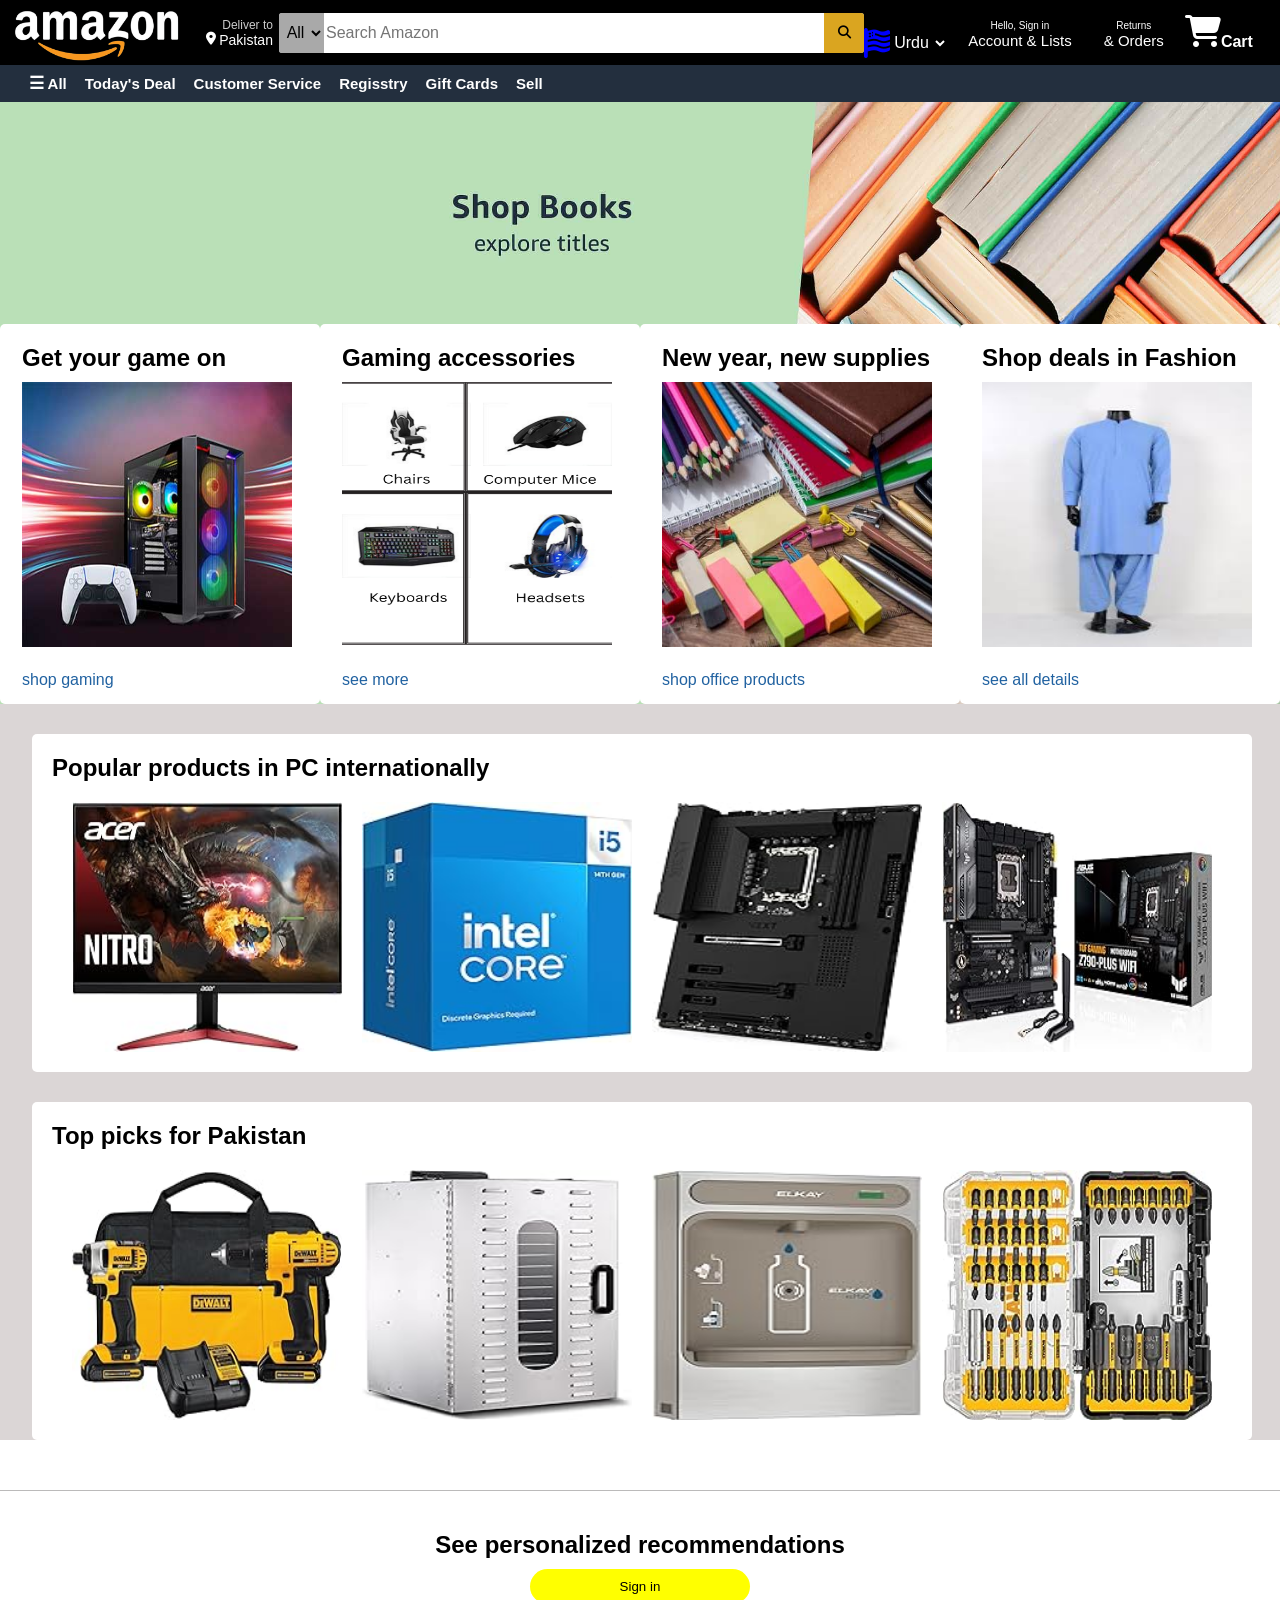
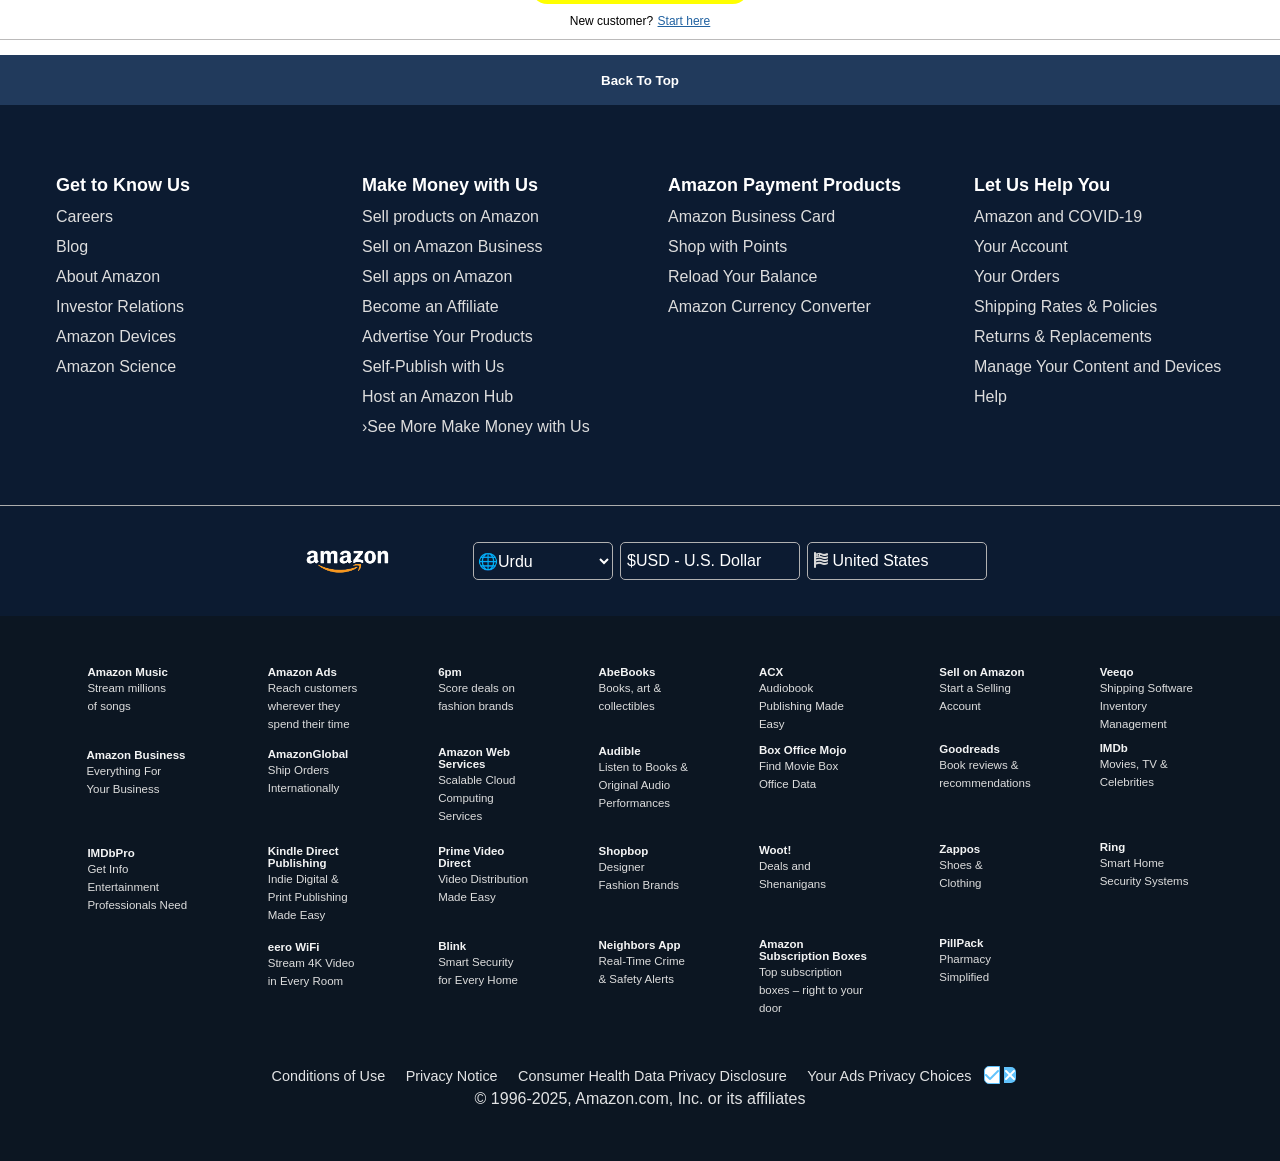
<file: index.html>
<!DOCTYPE html>
<html lang="en">
<head>
    <meta charset="UTF-8">
    <meta name="viewport" content="width=device-width, initial-scale=1.0">
    <title>Amazon Clone</title>
    <link rel="stylesheet" href="Amazon.css">
   <link rel="stylesheet" href="https://cdnjs.cloudflare.com/ajax/libs/font-awesome/6.7.2/css/all.min.css"> 
    <script src="amazon.js"></script>
</head>
<body>
<header>
    <form action="index.html">
        <div class="navbar ">
           <div class="nav-logo  ">
             <div>
              <button class="logo hover"></button>
    </div>
    </form>
    </div>
    <form action="#">
    
        <div class="nav-address hover">
            <button class="nav-add" onclick=" alert ('Its incomplete')">
            <p class="first-add">Deliver to</p>
            <div class="add-icon">
                <i class="fa-solid fa-location-dot" style="color: white;"></i>
                <p class="second-add">Pakistan</p>
                </button>
            </div>   
        </form>
<div class="navsearch ">
    <select class="select">
        <option>All</option>
    </select>
    <div class="input-search ">
        <input type="search" placeholder="Search Amazon" class="searching">
    </div>
    <div class="icon">
       <button class="search-icon"> <i class="fa-solid fa-magnifying-glass"></i></button>
    </div>
</div>

 <div class="languages hover">
    <i class="fa-solid fa-flag-usa flag"></i>
        <select class="lang-selector">
        <option selected class="option">Urdu</option>
        <option class="option">EN</option>
        <option class="option">Hind</option>  
        </select>
    </div>
    
    <div class="sign-in hover">
        <button class="btn">
            <p ><span class="box-top">Hello, Sign in</span></p>
        <p class="box-bottom">Account &#38; Lists</p>
    </button>
    </div>
    <div class="sign-in hover">
      <button class="btn">  <p ><span class="box-top">Returns</span></p>
        <p class="box-bottom"> &#38; Orders</p>
    </button>
    </div>
    <div class="cart-box hover">
        <button class="cart-icon">
            <i class="fa-solid fa-cart-shopping"></i>
        </button>
            <div class="cart">Cart</div>
      
    </div>
</div>
</div>
</div>
<div class="second-nav ">
   <div class="button" >
    <a class="all-button hover links">
            <span class="entities">&#9776;</span>  
          All
    </a>
       </div>

    <a href="#" class="links hover" > Today's Deal</a>
    <a href="#" class="links hover"> Customer Service</a>
    <a href="#" class="links hover"> Regisstry</a>
    <a href="#" class="links hover"> Gift Cards</a>
    <a href="#" class="links hover"> Sell</a>
</div>
</header>
<main>
    <div class="back-pic">

    <div class="all-box">
        <div class="game-on main-hover">
            <h2 class="game-heading">Get your game on</h2>
            <img src="game.jpeg" class="pic1">
           <div class="gaming">
            <a href="#" class="gaming-link">shop gaming</a>
        </div>
        </div>
        <div class="game-on main-hover">
            <h2 class="game-heading">Gaming accessories</h2>
            <img src="Black White Nothing Impossible Motivational Quote Canvas Print.png" class="pic1">
           <div class="gaming">
            <a href="#" class="gaming-link">see more</a>
        </div>
        </div>
        <div class="game-on main-hover">
            <h2 class="game-heading">New year, new supplies</h2>
            <img src="pic44.jpg" class="pic1">
           <div class="gaming">
            <a href="#" class="gaming-link">shop office products</a>
        </div>
        </div>
        <div class="game-on main-hover">
            <h2 class="game-heading">Shop deals in Fashion</h2>
            <img src="pic45.jpeg" class="pic1">
           <div class="gaming">
            <a href="#" class="gaming-link">see all details</a>
        </div>
        </div>
     </div>
      </div>  

<div class="flex-items main-hover">
   
     <h2 class="flex-heading">Popular products in PC internationally</h2>
    <div class="flex-image">
    <img src="src1.jpg" class="src-all">
    <img src="src2.jpg" class="src-all">
    <img src="src5.jpg" class="src-all">
    <img src="src6.jpg" class="src-all">
    </div>
</div>

<div class="flex-items main-hover">
   
    <h2 class="flex-heading">Top picks for Pakistan</h2>
   <div class="flex-image">
   <img src="src11.jpg" class="src-all">
   <img src="src22.jpg" class="src-all">
   <img src="src33.jpg" class="src-all">
   <img src="src44.jpg" class="src-all">
   </div>
</div>
</main>

<footer>
    <div class="footer-back">
        <div class="footer-content">
            <h2 class="footer-heading">See personalized recommendations</h2>
                <button class="footer-button">Sign in</button>
                <br>
                <span class="new-customer">New customer?</span>   <a href="#" class="footer-link">Start here</a>
        </div>
    </div>

     <form action="index.html">
        <button class="back-button">
            Back To Top
        </button>
     </form>

<div class="sec-footer">
    <div class="all-options">
        <h4 class="sec-head">Get to Know Us</h4>
        <a href="#" class="sec-links">Careers</a>
        <a href="#" class="sec-links">Blog</a>
        <a href="#" class="sec-links">About Amazon</a>
        <a href="#" class="sec-links">Investor Relations</a>
        <a href="#" class="sec-links">Amazon Devices</a>
        <a href="#" class="sec-links">Amazon Science</a>
</div>

<div class="all-options">
    <h4 class="sec-head">Make Money with Us</h4>
    <a href="#" class="sec-links">Sell products on Amazon</a>
    <a href="#" class="sec-links"> Sell on Amazon Business</a>
    <a href="#" class="sec-links">Sell apps on Amazon</a>
    <a href="#" class="sec-links">Become an Affiliate</a>
    <a href="#" class="sec-links">Advertise Your Products</a>
    <a href="#" class="sec-links">Self-Publish with Us</a>
    <a href="#" class="sec-links">Host an Amazon Hub</a>
    <a href="#" class="sec-links">›See More Make Money with Us</a>
</div>

<div class="all-options">
    <h4 class="sec-head">Amazon Payment Products</h4>
    <a href="#" class="sec-links">Amazon Business Card</a>
    <a href="#" class="sec-links"> Shop with Points</a>
    <a href="#" class="sec-links">Reload Your Balance</a>
    <a href="#" class="sec-links">Amazon Currency Converter</a>
    </div>

    <div class="all-options">
        <h4 class="sec-head">Let Us Help You</h4>
        <a href="#" class="sec-links">Amazon and COVID-19</a>
        <a href="#" class="sec-links">Your Account</a>
        <a href="#" class="sec-links">Your Orders</a>
        <a href="#" class="sec-links">Shipping Rates & Policies</a>
        <a href="#" class="sec-links">Returns & Replacements</a>
        <a href="#" class="sec-links">Manage Your Content and Devices</a>
        <a href="#" class="sec-links">Help</a>
    </div>
</div>

<div class="third-footer">
    
    <button class="third-footer-logo">
        <img src="amazon-logo-removebg-preview.png" class="footer-logo">
    </button>
    
    <select class="third-select">
        <option>&#127760;Urdu</option>
        <option>English</option>
    </select>


<button class="third-footer2">$USD - U.S. Dollar
</button>



<button class="third-footer3">
     <i class='fas fa-flag-usa flag-last'></i> 
    United States
</button>
</div>
<div class="optional"></div>


<div class="fourth-footer">
    <div class="columns">
        <div class="fourth-footer-all first">

        <h5 class="head4">Amazon Music</h5>
        <a href="#" class="link4">Stream millions of songs</a>
        </div>

        <div class="fourth-footer-all second">
            <h5 class="head4">Amazon Business</h5>
            <a href="#" class="link4">Everything For Your Business</a>
</div>
            <div class="fourth-footer-all third">
                <h5 class="head4">IMDbPro</h5>
                <a href="#" class="link4">Get Info Entertainment Professionals Need</a>
</div>
                
    </div>


    <div class="columns">
        <div class="fourth-footer-all fourth">

        <h5 class="head4">Amazon Ads</h5>
        <a href="#" class="link4">Reach customers wherever they spend their time</a>
        </div>

        <div class="fourth-footer-all fifth">
            <h5 class="head4">AmazonGlobal</h5>
            <a href="#" class="link4">Ship Orders Internationally</a>
</div>
            <div class="fourth-footer-all sixth ">
                <h5 class="head4">Kindle Direct Publishing</h5>
                <a href="#" class="link4">Indie Digital & Print Publishing Made Easy</a>
</div>
             <div class="fourth-footer-all seventh ">
                <h5 class="head4">eero WiFi</h5>
                <a href="#" class="link4">Stream 4K Video in Every Room</a>
</div>
</div>

<div class="columns">
    <div class="fourth-footer-all eightth">

    <h5 class="head4">6pm</h5>
    <a href="#" class="link4">Score deals on fashion brands</a>
    </div>

    <div class="fourth-footer-all ninth">
        <h5 class="head4">Amazon Web Services</h5>
        <a href="#" class="link4">Scalable Cloud Computing Services</a>
</div>
        <div class="fourth-footer-all tenth ">
            <h5 class="head4">Prime Video Direct</h5>
            <a href="#" class="link4">Video Distribution Made Easy</a>
</div>
         <div class="fourth-footer-all eleventh ">
            <h5 class="head4">Blink</h5>
            <a href="#" class="link4">Smart Security for Every Home</a>
</div>
</div>

<div class="columns">
    <div class="fourth-footer-all twelveth">

    <h5 class="head4">AbeBooks</h5>
    <a href="#" class="link4">Books, art & collectibles</a>
    </div>

    <div class="fourth-footer-all thirteenth">
        <h5 class="head4">Audible</h5>
        <a href="#" class="link4">Listen to Books & Original Audio Performances</a>
</div>
        <div class="fourth-footer-all fourteenth">
            <h5 class="head4">Shopbop</h5>
            <a href="#" class="link4">Designer Fashion Brands</a>
</div>
         <div class="fourth-footer-all fifteenth ">
            <h5 class="head4">Neighbors App</h5>
            <a href="#" class="link4">Real-Time Crime & Safety Alerts</a>
</div>
</div>
<div class="columns">
    <div class="fourth-footer-all sixteenth">

    <h5 class="head4">ACX</h5>
    <a href="#" class="link4">Audiobook Publishing Made Easy</a>
    </div>

    <div class="fourth-footer-all seventeenth">
        <h5 class="head4">Box Office Mojo</h5>
        <a href="#" class="link4">Find Movie Box Office Data</a>
</div>
        <div class="fourth-footer-all eighteenth">
            <h5 class="head4">Woot!</h5>
            <a href="#" class="link4">Deals and Shenanigans</a>
</div>
         <div class="fourth-footer-all ninteenth ">
            <h5 class="head4">Amazon Subscription Boxes</h5>
            <a href="#" class="link4">Top subscription boxes – right to your door</a>
</div>
</div>
<div class="columns">
    <div class="fourth-footer-all twentyth">

    <h5 class="head4">Sell on Amazon</h5>
    <a href="#" class="link4">Start a Selling Account</a>
    </div>

    <div class="fourth-footer-all twentyone">
        <h5 class="head4">Goodreads</h5>
        <a href="#" class="link4">Book reviews & recommendations</a>
</div>
        <div class="fourth-footer-all twentytwo ">
            <h5 class="head4">Zappos</h5>
            <a href="#" class="link4">Shoes & Clothing</a>
</div>
         <div class="fourth-footer-all twentythree ">
            <h5 class="head4">PillPack</h5>
            <a href="#" class="link4">Pharmacy Simplified</a>
</div>
</div>
<div class="columns">
    <div class="fourth-footer-all twentyfour">

    <h5 class="head4">Veeqo</h5>
    <a href="#" class="link4">Shipping Software Inventory Management</a>
    </div>

    <div class="fourth-footer-all twentyfive">
        <h5 class="head4">IMDb</h5>
        <a href="#" class="link4">Movies, TV & Celebrities</a>
</div>
        <div class="fourth-footer-all twentysix ">
            <h5 class="head4">Ring</h5>
            <a href="#" class="link4">Smart Home Security Systems</a>
</div>
</div>
</div>

<div class="last">
    <a href="#" class="last-link">Conditions of Use</a>
    <a href="#" class="last-link">Privacy Notice</a>
    <a href="#" class="last-link">Consumer Health Data Privacy Disclosure</a>
    <a href="#" class="last-link">Your Ads Privacy Choices</a>
    <i class="fa-solid fa-check tick"></i>
    <i class="fa-solid fa-xmark cross"></i>

    <p class="last-para">© 1996-2025, Amazon.com, Inc. or its affiliates</p>
 </div>
 

 
 </footer>

 

</body>
</html>
</file>
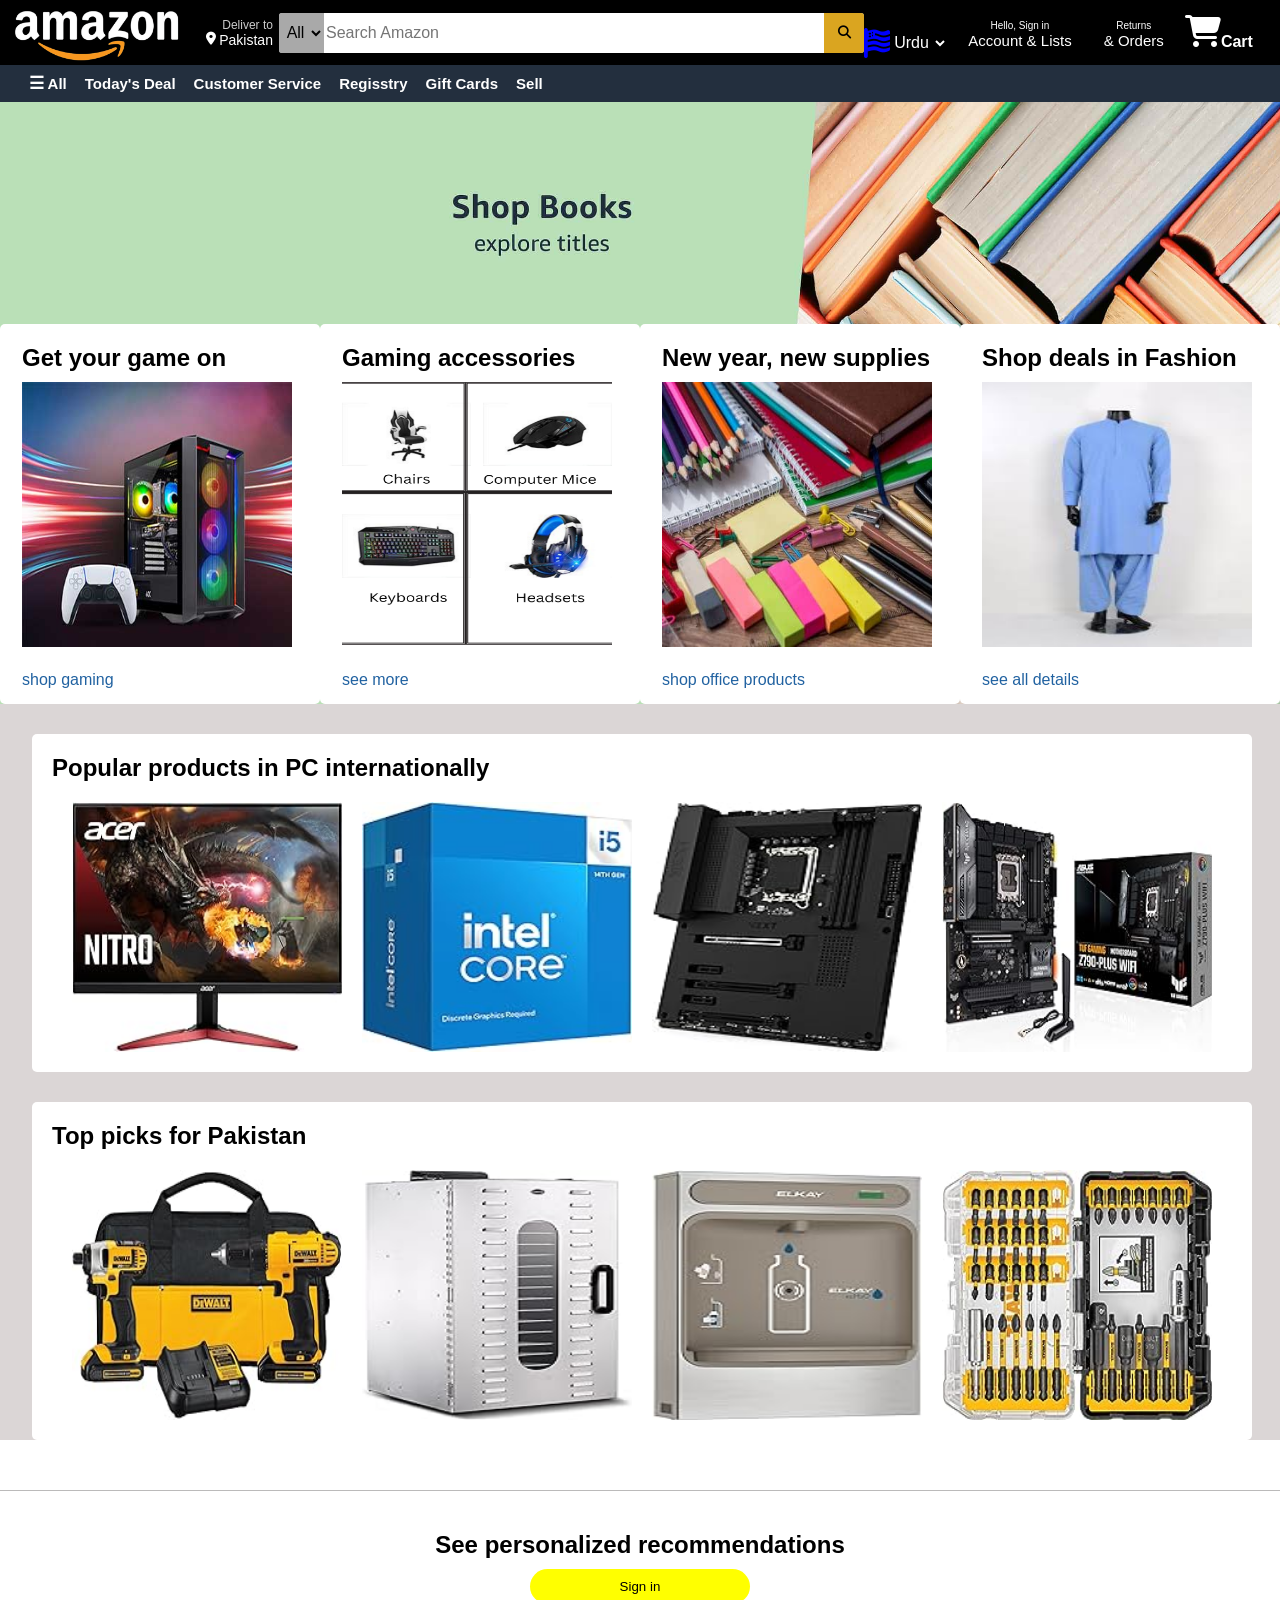
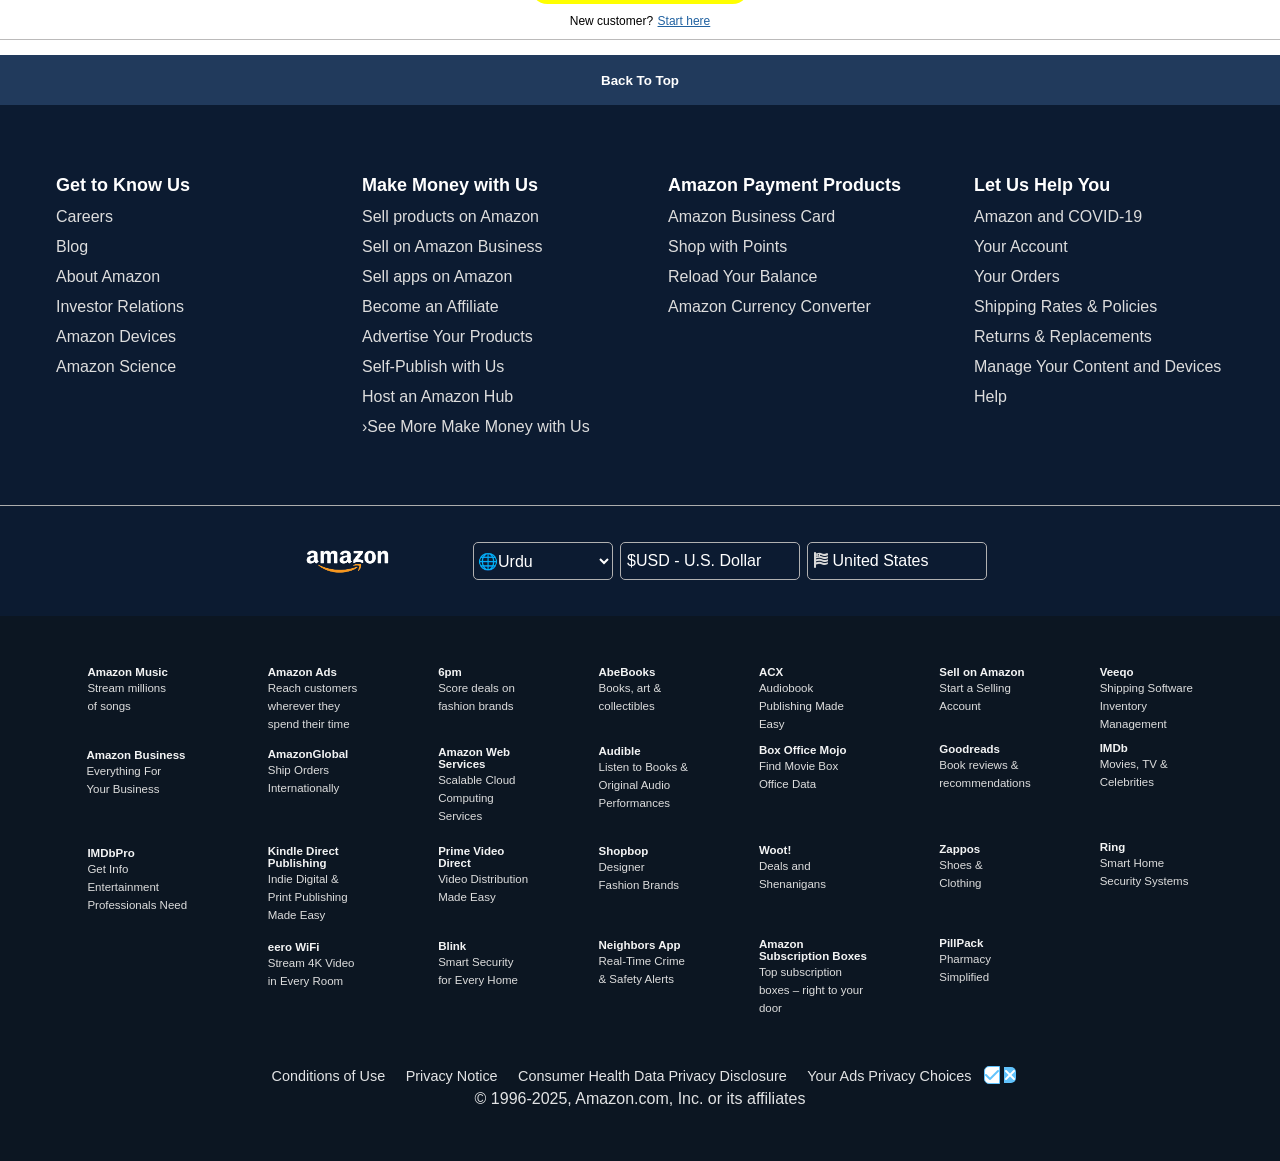
<file: amazon.html>
<!DOCTYPE html>
<html lang="en">
<head>
    <meta charset="UTF-8">
    <meta name="viewport" content="width=device-width, initial-scale=1.0">
    <title>Amazon Clone</title>
    <link rel="stylesheet" href="Amazon.css">
   <link rel="stylesheet" href="https://cdnjs.cloudflare.com/ajax/libs/font-awesome/6.7.2/css/all.min.css"> 
    <script src="amazon.js"></script>
</head>
<body>
<header>
    <form action="amazon.html">
        <div class="navbar ">
           <div class="nav-logo  ">
             <div>
              <button class="logo hover"></button>
    </div>
    </form>
    </div>
    <form action="#">
    
        <div class="nav-address hover">
            <button class="nav-add" onclick=" alert ('Its incomplete')">
            <p class="first-add">Deliver to</p>
            <div class="add-icon">
                <i class="fa-solid fa-location-dot" style="color: white;"></i>
                <p class="second-add">Pakistan</p>
                </button>
            </div>   
        </form>
<div class="navsearch ">
    <select class="select">
        <option>All</option>
    </select>
    <div class="input-search ">
        <input type="search" placeholder="Search Amazon" class="searching">
    </div>
    <div class="icon">
       <button class="search-icon"> <i class="fa-solid fa-magnifying-glass"></i></button>
    </div>
</div>

 <div class="languages hover">
    <i class="fa-solid fa-flag-usa flag"></i>
        <select class="lang-selector">
        <option selected class="option">Urdu</option>
        <option class="option">EN</option>
        <option class="option">Hind</option>  
        </select>
    </div>
    
    <div class="sign-in hover">
        <button class="btn">
            <p ><span class="box-top">Hello, Sign in</span></p>
        <p class="box-bottom">Account &#38; Lists</p>
    </button>
    </div>
    <div class="sign-in hover">
      <button class="btn">  <p ><span class="box-top">Returns</span></p>
        <p class="box-bottom"> &#38; Orders</p>
    </button>
    </div>
    <div class="cart-box hover">
        <button class="cart-icon">
            <i class="fa-solid fa-cart-shopping"></i>
        </button>
            <div class="cart">Cart</div>
      
    </div>
</div>
</div>
</div>
<div class="second-nav ">
   <div class="button" >
    <a class="all-button hover links">
            <span class="entities">&#9776;</span>  
          All
    </a>
       </div>

    <a href="#" class="links hover" > Today's Deal</a>
    <a href="#" class="links hover"> Customer Service</a>
    <a href="#" class="links hover"> Regisstry</a>
    <a href="#" class="links hover"> Gift Cards</a>
    <a href="#" class="links hover"> Sell</a>
</div>
</header>
<main>
    <div class="back-pic">

    <div class="all-box">
        <div class="game-on main-hover">
            <h2 class="game-heading">Get your game on</h2>
            <img src="game.jpeg" class="pic1">
           <div class="gaming">
            <a href="#" class="gaming-link">shop gaming</a>
        </div>
        </div>
        <div class="game-on main-hover">
            <h2 class="game-heading">Gaming accessories</h2>
            <img src="Black White Nothing Impossible Motivational Quote Canvas Print.png" class="pic1">
           <div class="gaming">
            <a href="#" class="gaming-link">see more</a>
        </div>
        </div>
        <div class="game-on main-hover">
            <h2 class="game-heading">New year, new supplies</h2>
            <img src="pic44.jpg" class="pic1">
           <div class="gaming">
            <a href="#" class="gaming-link">shop office products</a>
        </div>
        </div>
        <div class="game-on main-hover">
            <h2 class="game-heading">Shop deals in Fashion</h2>
            <img src="pic45.jpeg" class="pic1">
           <div class="gaming">
            <a href="#" class="gaming-link">see all details</a>
        </div>
        </div>
     </div>
      </div>  

<div class="flex-items main-hover">
   
     <h2 class="flex-heading">Popular products in PC internationally</h2>
    <div class="flex-image">
    <img src="src1.jpg" class="src-all">
    <img src="src2.jpg" class="src-all">
    <img src="src5.jpg" class="src-all">
    <img src="src6.jpg" class="src-all">
    </div>
</div>

<div class="flex-items main-hover">
   
    <h2 class="flex-heading">Top picks for Pakistan</h2>
   <div class="flex-image">
   <img src="src11.jpg" class="src-all">
   <img src="src22.jpg" class="src-all">
   <img src="src33.jpg" class="src-all">
   <img src="src44.jpg" class="src-all">
   </div>
</div>
</main>

<footer>
    <div class="footer-back">
        <div class="footer-content">
            <h2 class="footer-heading">See personalized recommendations</h2>
                <button class="footer-button">Sign in</button>
                <br>
                <span class="new-customer">New customer?</span>   <a href="#" class="footer-link">Start here</a>
        </div>
    </div>

     <form action="amazon.html">
        <button class="back-button">
            Back To Top
        </button>
     </form>

<div class="sec-footer">
    <div class="all-options">
        <h4 class="sec-head">Get to Know Us</h4>
        <a href="#" class="sec-links">Careers</a>
        <a href="#" class="sec-links">Blog</a>
        <a href="#" class="sec-links">About Amazon</a>
        <a href="#" class="sec-links">Investor Relations</a>
        <a href="#" class="sec-links">Amazon Devices</a>
        <a href="#" class="sec-links">Amazon Science</a>
</div>

<div class="all-options">
    <h4 class="sec-head">Make Money with Us</h4>
    <a href="#" class="sec-links">Sell products on Amazon</a>
    <a href="#" class="sec-links"> Sell on Amazon Business</a>
    <a href="#" class="sec-links">Sell apps on Amazon</a>
    <a href="#" class="sec-links">Become an Affiliate</a>
    <a href="#" class="sec-links">Advertise Your Products</a>
    <a href="#" class="sec-links">Self-Publish with Us</a>
    <a href="#" class="sec-links">Host an Amazon Hub</a>
    <a href="#" class="sec-links">›See More Make Money with Us</a>
</div>

<div class="all-options">
    <h4 class="sec-head">Amazon Payment Products</h4>
    <a href="#" class="sec-links">Amazon Business Card</a>
    <a href="#" class="sec-links"> Shop with Points</a>
    <a href="#" class="sec-links">Reload Your Balance</a>
    <a href="#" class="sec-links">Amazon Currency Converter</a>
    </div>

    <div class="all-options">
        <h4 class="sec-head">Let Us Help You</h4>
        <a href="#" class="sec-links">Amazon and COVID-19</a>
        <a href="#" class="sec-links">Your Account</a>
        <a href="#" class="sec-links">Your Orders</a>
        <a href="#" class="sec-links">Shipping Rates & Policies</a>
        <a href="#" class="sec-links">Returns & Replacements</a>
        <a href="#" class="sec-links">Manage Your Content and Devices</a>
        <a href="#" class="sec-links">Help</a>
    </div>
</div>

<div class="third-footer">
    
    <button class="third-footer-logo">
        <img src="amazon-logo-removebg-preview.png" class="footer-logo">
    </button>
    
    <select class="third-select">
        <option>&#127760;Urdu</option>
        <option>English</option>
    </select>


<button class="third-footer2">$USD - U.S. Dollar
</button>



<button class="third-footer3">
     <i class='fas fa-flag-usa flag-last'></i> 
    United States
</button>
</div>
<div class="optional"></div>


<div class="fourth-footer">
    <div class="columns">
        <div class="fourth-footer-all first">

        <h5 class="head4">Amazon Music</h5>
        <a href="#" class="link4">Stream millions of songs</a>
        </div>

        <div class="fourth-footer-all second">
            <h5 class="head4">Amazon Business</h5>
            <a href="#" class="link4">Everything For Your Business</a>
</div>
            <div class="fourth-footer-all third">
                <h5 class="head4">IMDbPro</h5>
                <a href="#" class="link4">Get Info Entertainment Professionals Need</a>
</div>
                
    </div>


    <div class="columns">
        <div class="fourth-footer-all fourth">

        <h5 class="head4">Amazon Ads</h5>
        <a href="#" class="link4">Reach customers wherever they spend their time</a>
        </div>

        <div class="fourth-footer-all fifth">
            <h5 class="head4">AmazonGlobal</h5>
            <a href="#" class="link4">Ship Orders Internationally</a>
</div>
            <div class="fourth-footer-all sixth ">
                <h5 class="head4">Kindle Direct Publishing</h5>
                <a href="#" class="link4">Indie Digital & Print Publishing Made Easy</a>
</div>
             <div class="fourth-footer-all seventh ">
                <h5 class="head4">eero WiFi</h5>
                <a href="#" class="link4">Stream 4K Video in Every Room</a>
</div>
</div>

<div class="columns">
    <div class="fourth-footer-all eightth">

    <h5 class="head4">6pm</h5>
    <a href="#" class="link4">Score deals on fashion brands</a>
    </div>

    <div class="fourth-footer-all ninth">
        <h5 class="head4">Amazon Web Services</h5>
        <a href="#" class="link4">Scalable Cloud Computing Services</a>
</div>
        <div class="fourth-footer-all tenth ">
            <h5 class="head4">Prime Video Direct</h5>
            <a href="#" class="link4">Video Distribution Made Easy</a>
</div>
         <div class="fourth-footer-all eleventh ">
            <h5 class="head4">Blink</h5>
            <a href="#" class="link4">Smart Security for Every Home</a>
</div>
</div>

<div class="columns">
    <div class="fourth-footer-all twelveth">

    <h5 class="head4">AbeBooks</h5>
    <a href="#" class="link4">Books, art & collectibles</a>
    </div>

    <div class="fourth-footer-all thirteenth">
        <h5 class="head4">Audible</h5>
        <a href="#" class="link4">Listen to Books & Original Audio Performances</a>
</div>
        <div class="fourth-footer-all fourteenth">
            <h5 class="head4">Shopbop</h5>
            <a href="#" class="link4">Designer Fashion Brands</a>
</div>
         <div class="fourth-footer-all fifteenth ">
            <h5 class="head4">Neighbors App</h5>
            <a href="#" class="link4">Real-Time Crime & Safety Alerts</a>
</div>
</div>
<div class="columns">
    <div class="fourth-footer-all sixteenth">

    <h5 class="head4">ACX</h5>
    <a href="#" class="link4">Audiobook Publishing Made Easy</a>
    </div>

    <div class="fourth-footer-all seventeenth">
        <h5 class="head4">Box Office Mojo</h5>
        <a href="#" class="link4">Find Movie Box Office Data</a>
</div>
        <div class="fourth-footer-all eighteenth">
            <h5 class="head4">Woot!</h5>
            <a href="#" class="link4">Deals and Shenanigans</a>
</div>
         <div class="fourth-footer-all ninteenth ">
            <h5 class="head4">Amazon Subscription Boxes</h5>
            <a href="#" class="link4">Top subscription boxes – right to your door</a>
</div>
</div>
<div class="columns">
    <div class="fourth-footer-all twentyth">

    <h5 class="head4">Sell on Amazon</h5>
    <a href="#" class="link4">Start a Selling Account</a>
    </div>

    <div class="fourth-footer-all twentyone">
        <h5 class="head4">Goodreads</h5>
        <a href="#" class="link4">Book reviews & recommendations</a>
</div>
        <div class="fourth-footer-all twentytwo ">
            <h5 class="head4">Zappos</h5>
            <a href="#" class="link4">Shoes & Clothing</a>
</div>
         <div class="fourth-footer-all twentythree ">
            <h5 class="head4">PillPack</h5>
            <a href="#" class="link4">Pharmacy Simplified</a>
</div>
</div>
<div class="columns">
    <div class="fourth-footer-all twentyfour">

    <h5 class="head4">Veeqo</h5>
    <a href="#" class="link4">Shipping Software Inventory Management</a>
    </div>

    <div class="fourth-footer-all twentyfive">
        <h5 class="head4">IMDb</h5>
        <a href="#" class="link4">Movies, TV & Celebrities</a>
</div>
        <div class="fourth-footer-all twentysix ">
            <h5 class="head4">Ring</h5>
            <a href="#" class="link4">Smart Home Security Systems</a>
</div>
</div>
</div>

<div class="last">
    <a href="#" class="last-link">Conditions of Use</a>
    <a href="#" class="last-link">Privacy Notice</a>
    <a href="#" class="last-link">Consumer Health Data Privacy Disclosure</a>
    <a href="#" class="last-link">Your Ads Privacy Choices</a>
    <i class="fa-solid fa-check tick"></i>
    <i class="fa-solid fa-xmark cross"></i>

    <p class="last-para">© 1996-2025, Amazon.com, Inc. or its affiliates</p>
 </div>
 

 
 </footer>

 

</body>
</html>
</file>
<file: Amazon.css>
*{margin: 0;
font-family:Arial, sans-serif;
border: border-box;
}

.navbar{
    height: 65px;
    background-color:black;
    color: white;
    display: flex;
    align-items: center;
    justify-content: space-evenly;
}

.nav-logo{
    height: 60px;
    width: 200px;
}

.logo{
    background-image: url(amazon-logo-removebg-preview.png);
    background-size:cover;
    height: 59px;
    width: 100%;
    background-color: black;
    border: none;
    
}


.hover:hover{
    border: 1px solid white;
    border-radius: 3px;
}

.nav-address{
    align-items: center;
}

.add-icon{
    display: flex;
}

.first-add{
    font-size:12px ;
color: #cccccc;
margin-left: 16px;

}

.second-add{
    font-size: 14px;
    color: white;
margin-left: 3px;
}

.nav-add{
    background-color: black;
    border: none;
    height: 45px;
}

.navsearch{
    display: flex;
    height: 40px;
    width: 585px;
    background-color: #cccccc;
    border-top-right-radius: 3px;
    border-bottom-right-radius: 3px;
    border-top-left-radius: 3px;
    border-bottom-left-radius: 3px;
}
  
.navsearch:hover{
    border: 3px solid rgb(255, 153, 0);
   }



.searching{
    width: 500px;
    height: 40px;
    background-color: white;
    border: none;
    font-size: 1rem;
    
}


.select{
    background-color: darkgrey;
    height: 40px;
    width: 50px;
    margin-left: 0;
    border: none;
    border-top-left-radius: 3px;
    border-bottom-left-radius: 3px;
    text-align: center;
    font-size: 1rem;
}

.search-icon{
    background-color: goldenrod;
    height: 40px;
    width: 40px;
    margin-right:0 ;
    border: none;
    border-top-right-radius: 3px;
    border-bottom-right-radius: 3px;
}


.languages{
    display: flex;
    height: 50px;
    width: 88px;
    align-items: end;
}

.flag{
    font-size: 30px;
    color: blue;
    
    
}

.lang-selector{
    height: 30px;
    width: 58px;
    font-size: 1rem;
    background-color: black;
    color:white;
    border: none;
}

.btn{
    background-color: black;
    color: white;
    border: none;
}

.sign-in{
    justify-content: center;
    align-items: center;
    padding: 10px;
    }

.box-top{
    
    font-size: 10px;
    
}

.box-bottom{
    font-size: 15px;
    
    
}

.cart-box{
    display: flex;
    width: 90px;
    padding: 5px;
    
    
}

.cart-icon{
    background-color: black;
    color:white;
    border: none;
    font-size: 2rem;
    align-self: flex-end;
   padding: 0;
}

.cart{
    align-self:flex-end;
    font-size: 1rem;
    font-weight: 700; 
    padding: 0;
}

.second-nav{
    display: flex;
    height: 37px;
    width: 100%;
    background-color: #232F3E;
    align-items: center;
   
}


.links{
    text-decoration: none;
    color:white;
    font-size: 15px;
    align-self:center;
    font-weight: 700;
    margin: px;
    padding: 9px;
}

.all-button{
    background-color: #232F3E;
    color: white;
    font-size: 15px;
    font-weight: 700;
    border: none;
    margin-left: 20px;
    
}

.entities{
    font-size: 17px;
}
.back-pic{
    background-image: url(sliding.1.jpg);
    background-size: cover;
    

}

.all-box{
    display: flex;
    justify-content: space-evenly;
}



.game-on{
    background-color:white;
    width: 320px;
    height: 380px;
    margin-top: 222px;
    border-radius: 5px;
    
}

.pic1{
    width: 270px; 
    height: 265px; 
    margin-left: 22px;
}

.game-heading{
    margin-top: 20px;
    margin-bottom: 10px;
    margin-left: 22px;
}

.gaming{
    margin-left: 22px;
    margin-top: 20px;
    
}

.gaming-link{
    text-decoration: none;
    color: #2162A1;
}

.flex-items{
    padding: 20px;
    width: 92.2%;
    background-color: rgb(255, 255, 255);
    border-radius: 5px;
    margin-top: 30px;
    margin-left:32px ;
    
    
}

.flex-image{
    display: flex;
    justify-content: space-evenly;
}

main {
    background-color: rgb(219, 214, 214);
}

.src-all{
    width: 270px;
    height: 250px;
}

.flex-heading{
    margin-bottom: 20px;
}

.main-hover:hover{
    border: 2px solid black;
}

.footer-back{
    background-color: white;
    text-align: center;
    margin-top: 50px;
}

.footer-content{
    border: 1px solid rgb(187, 186, 186);
    border-left: none;
    border-right: none;
    padding-bottom: 10px;
}

.footer-heading{
    margin-top: 40px;
    margin-bottom: 10px;
}

.footer-button{
    background-color: yellow;
    border: none;
    border-radius: 20px;
    width: 220px;
    height: 35px;
    margin-bottom: 7px;
}

.footer-button:hover{
    background-color: rgb(189, 189, 6);
}

.new-customer{
    font-size: 12px;
}

.footer-link{
  color: #2162A1;
  font-size: 12px;
}

.back-button{
    background-color:#213a5c;
    width: 100%;
    height: 50px;
    border: none;
    color: white;
    justify-content:center ;
    font-weight: 700;
    margin-top: 15px;
}

.back-button:hover{
    background-color: #294061;
}

.sec-footer{
    background-color:#0c1b31;
    border-bottom: 0.5px solid rgb(173, 173, 173);
    color: white;
    display: flex;
    justify-content: space-evenly;
}
.all-options{
     width: 250px;
     height: 400px;
}

.sec-links{
    text-decoration: none;
    display: block;
    color: #ddd;
    font-size: 16px;
    margin-top: 12px;
}

.sec-links:hover{
    text-decoration: underline;
    text-decoration-color: #ddd;
}

.sec-head{
    margin-top: 70px;
    font-size: 18px;
}

.third-footer{
    width: 100%;
    background-color:#0c1b31 ;
    height: 110px;
    display: flex;
    justify-content: center;
    align-items: center;
}

.third-footer-logo{
    background-color: #0c1b31;
    height: 30px;
    width: 100px;
    border: none;
    margin-right: 80px;
}

.footer-logo{
    width: 100px;
    height: 30px;
}

.third-select{
    background-color: #0c1b31;
    height: 38px;
    width: 140px;
    border: 1px solid rgb(177, 177, 177);
    border-radius: 5px;
    color: white;
    margin-right: 7px;
    font: 1em sans-serif;
}

.third-footer2{
    background-color: #0c1b31;
    height: 38px;
    width: 180px;
    border: 1px solid rgb(177, 177, 177);
    border-radius: 5px;
    color: white;
    margin-right: 7px;
    font: 1em sans-serif;
    text-align: start;
}

.third-footer3{
    background-color: #0c1b31;
    height: 38px;
    width: 180px;
    border: 1px solid rgb(177, 177, 177);
    border-radius: 5px;
    color: white;
    font: 1em sans-serif;
    text-align: start;
}

.flag-last{
    color: rgb(216, 216, 216);
}



.fourth-footer{
    background-color: #0c1622;
    width: 100%;
    height: 400px;
    padding-top: 50px;
    display: flex;
    justify-content: space-evenly;
}

.columns{
    background-color: #0c1622;
    height: 100%;
    
}

.fourth-footer-all{
    width: 90px;
    height:70px;
}

.fourth-footer-all:hover{
    text-decoration: underline;
    color: #ddddddd7;
}

.head4{
    font-size: 11.5px;
    color: rgba(255, 255, 255, 0.952);
    
}

.link4{
    text-decoration: none;
    color: #ddd;
    font-size: 11.5px;
}

.first{
    margin-left: 17px;
}

.second{
    margin-top: 13px;
    margin-left: 16px;
    width: 100px;
}

.third{
    margin-top: 28px;
    margin-left: 17px;
    width: 110px;
}

.fourth{
    width: 100px;
}

.fifth{
    margin-top: 12px;
}

.sixth{
    margin-top: 27px;
}

.seventh{
    margin-top: 26px;
}

.ninth{
    margin-top: 10px;
}

.tenth{
    margin-top: 29px;
}

.eleventh{
    margin-top: 25px;
}

.thirteenth{
    margin-top: 9px;
}

.fourteenth{
    margin-top: 30px;
}

.fifteenth{
    margin-top: 24px;
}

.seventeenth{
    margin-top: 8px;
}

.eighteenth{
    margin-top: 30px;
}

.ninteenth{
    width: 110px;
    margin-top: 24px;
}

.twentyone{
    margin-top: 7px;
}

.twentytwo{
    width: 80px;
    margin-top: 30px;
}

.twentythree{
    margin-top: 24px;
}

.twentyfour{
    width: 110px;
}

.twentyfive{
    margin-top: 6px;
}

.twentysix{
    margin-top: 29px;
}

.last{
    background-color: #0c1622;
    text-align: center;
    border-color: #0c1622;
    width: 100%;
    height: 95px;
}

.last-link{
    text-decoration: none;
    color: rgba(255, 255, 255, 0.884);
    margin: 8px;
    font-size: 0.9rem;
}

.last-link:hover{
    text-decoration: underline;
    color: rgba(255, 255, 255, 0.884);
}

.last-para{
    color: rgba(255, 255, 255, 0.884);
    margin-top: 5px;
}

.tick{
    background-color: white;
    color: rgb(98, 195, 252);
    border: 0.5px solid rgb(98, 195, 252);
    border-top-left-radius: 5px;
    border-bottom-left-radius: 5px;
    
}

.cross{
    color: white;
    background-color: rgb(98, 195, 252);
    border-top-right-radius: 5px;
    border-bottom-right-radius: 5px;
    
}
</file>
